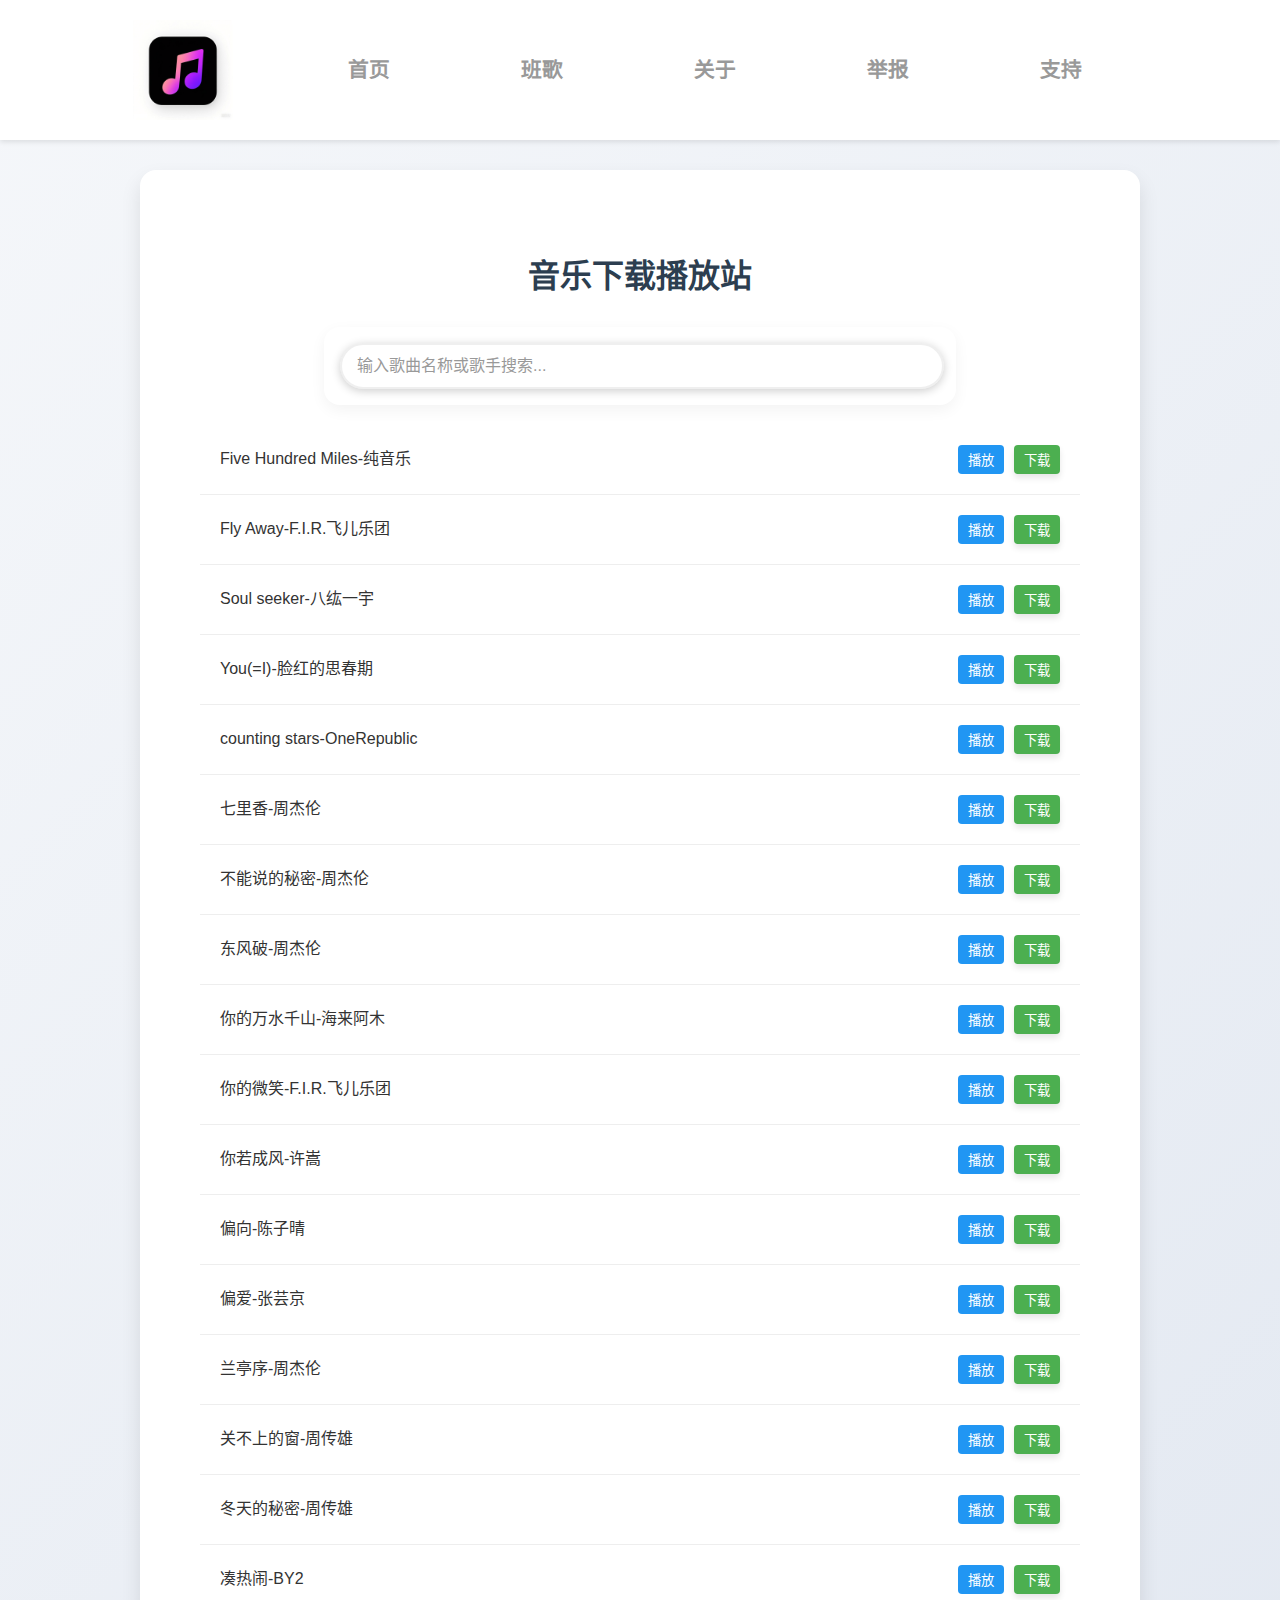
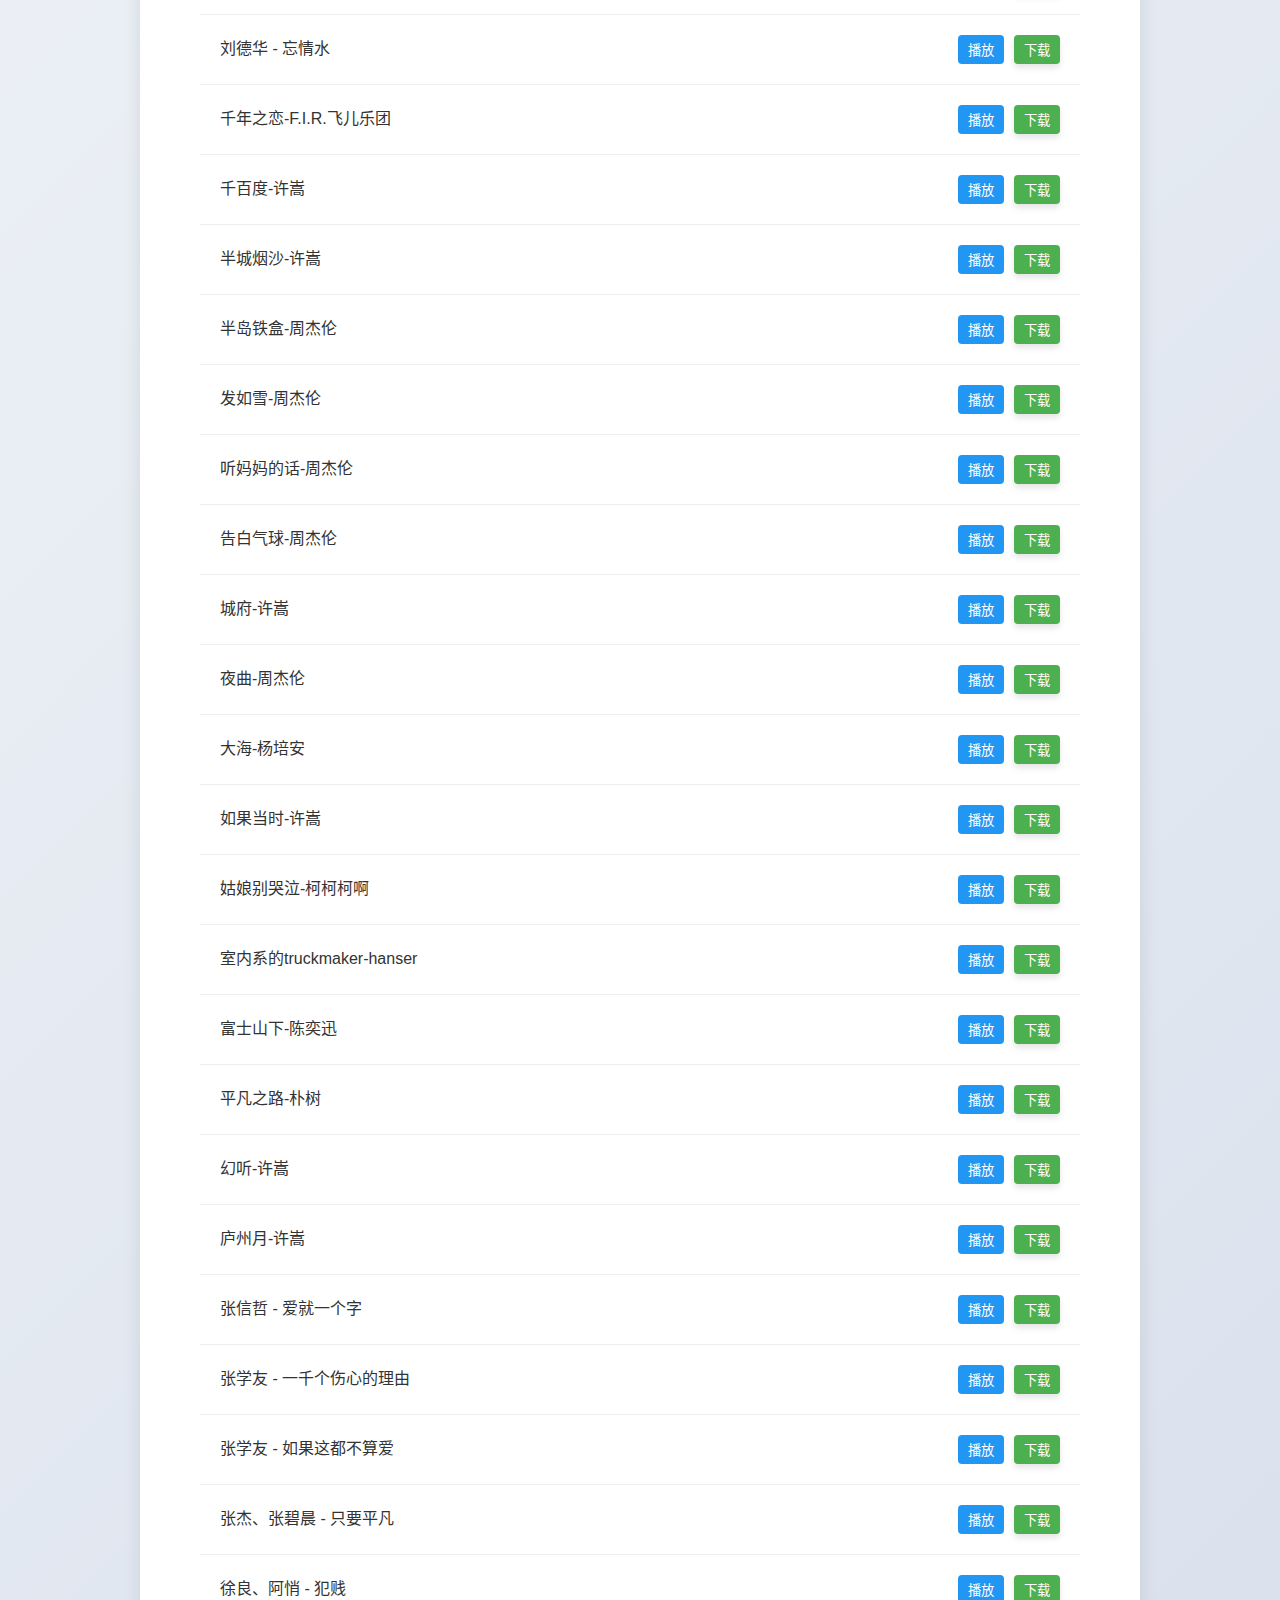
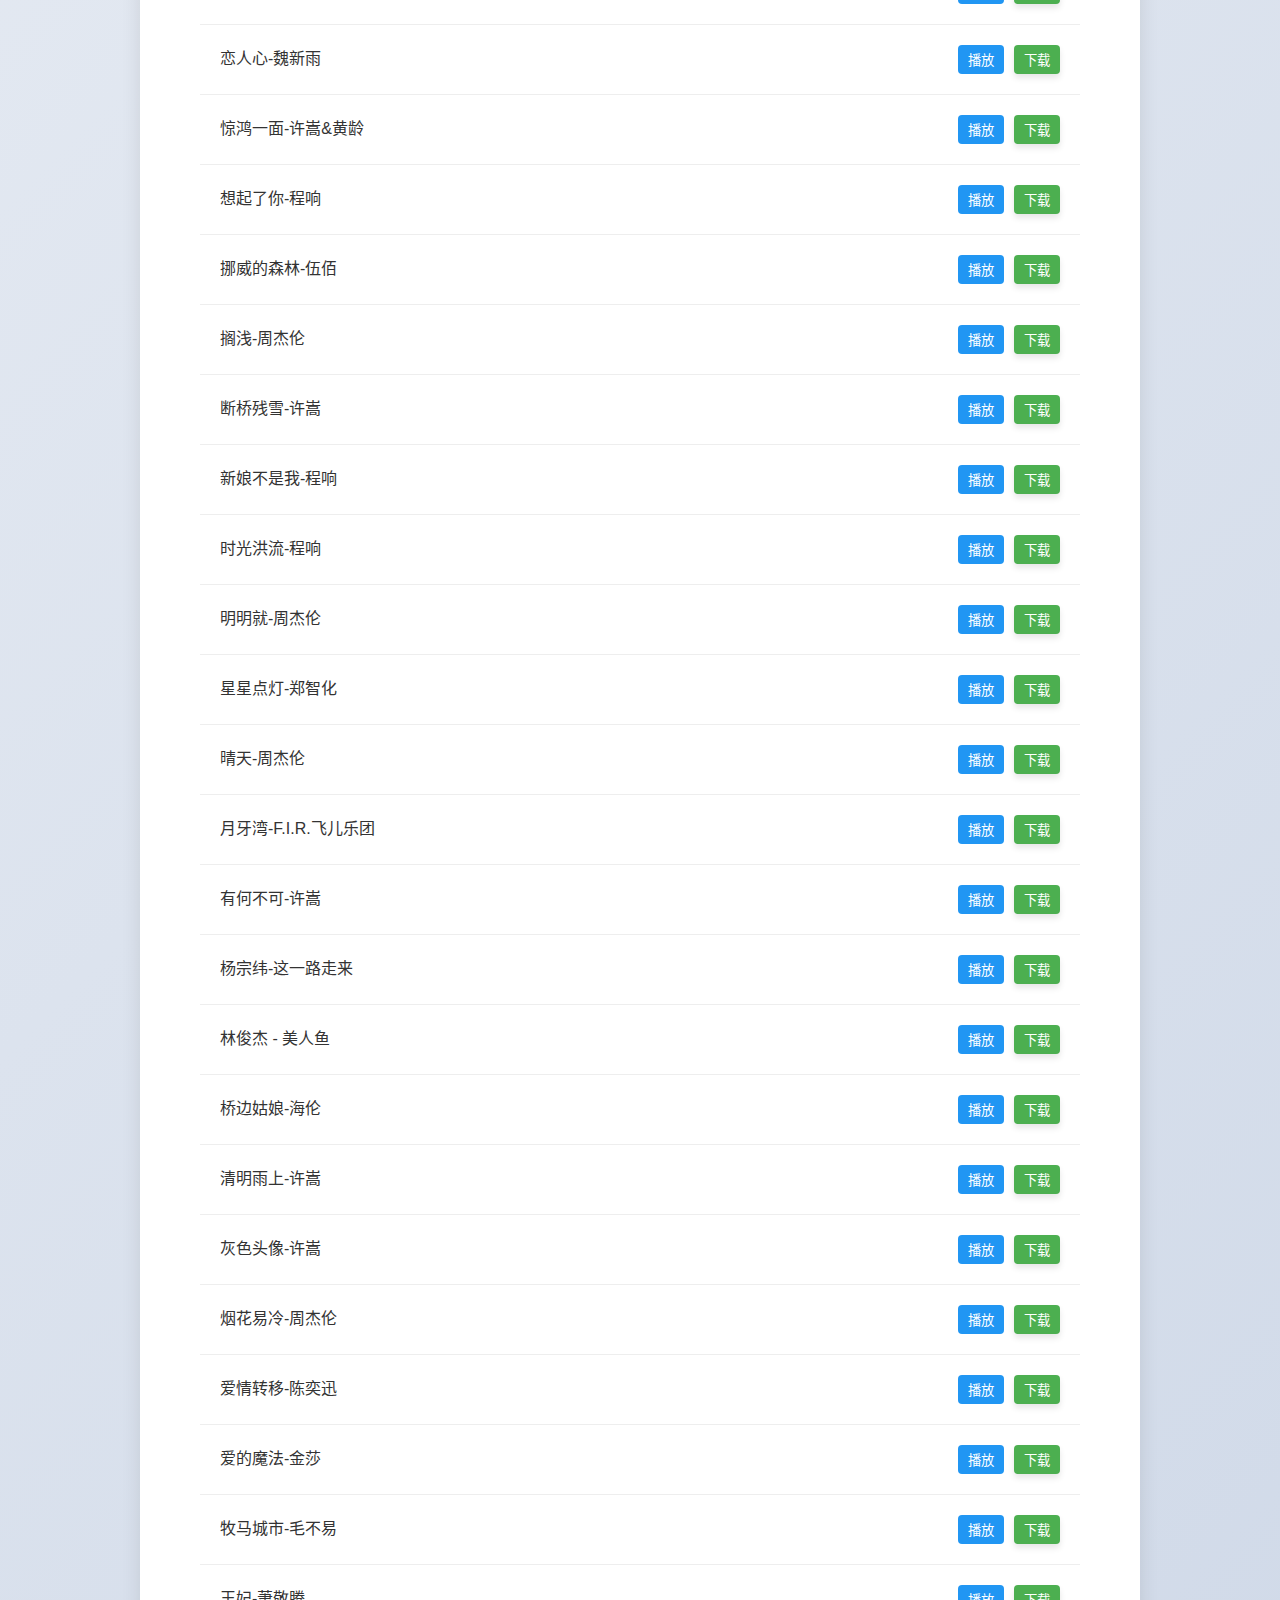
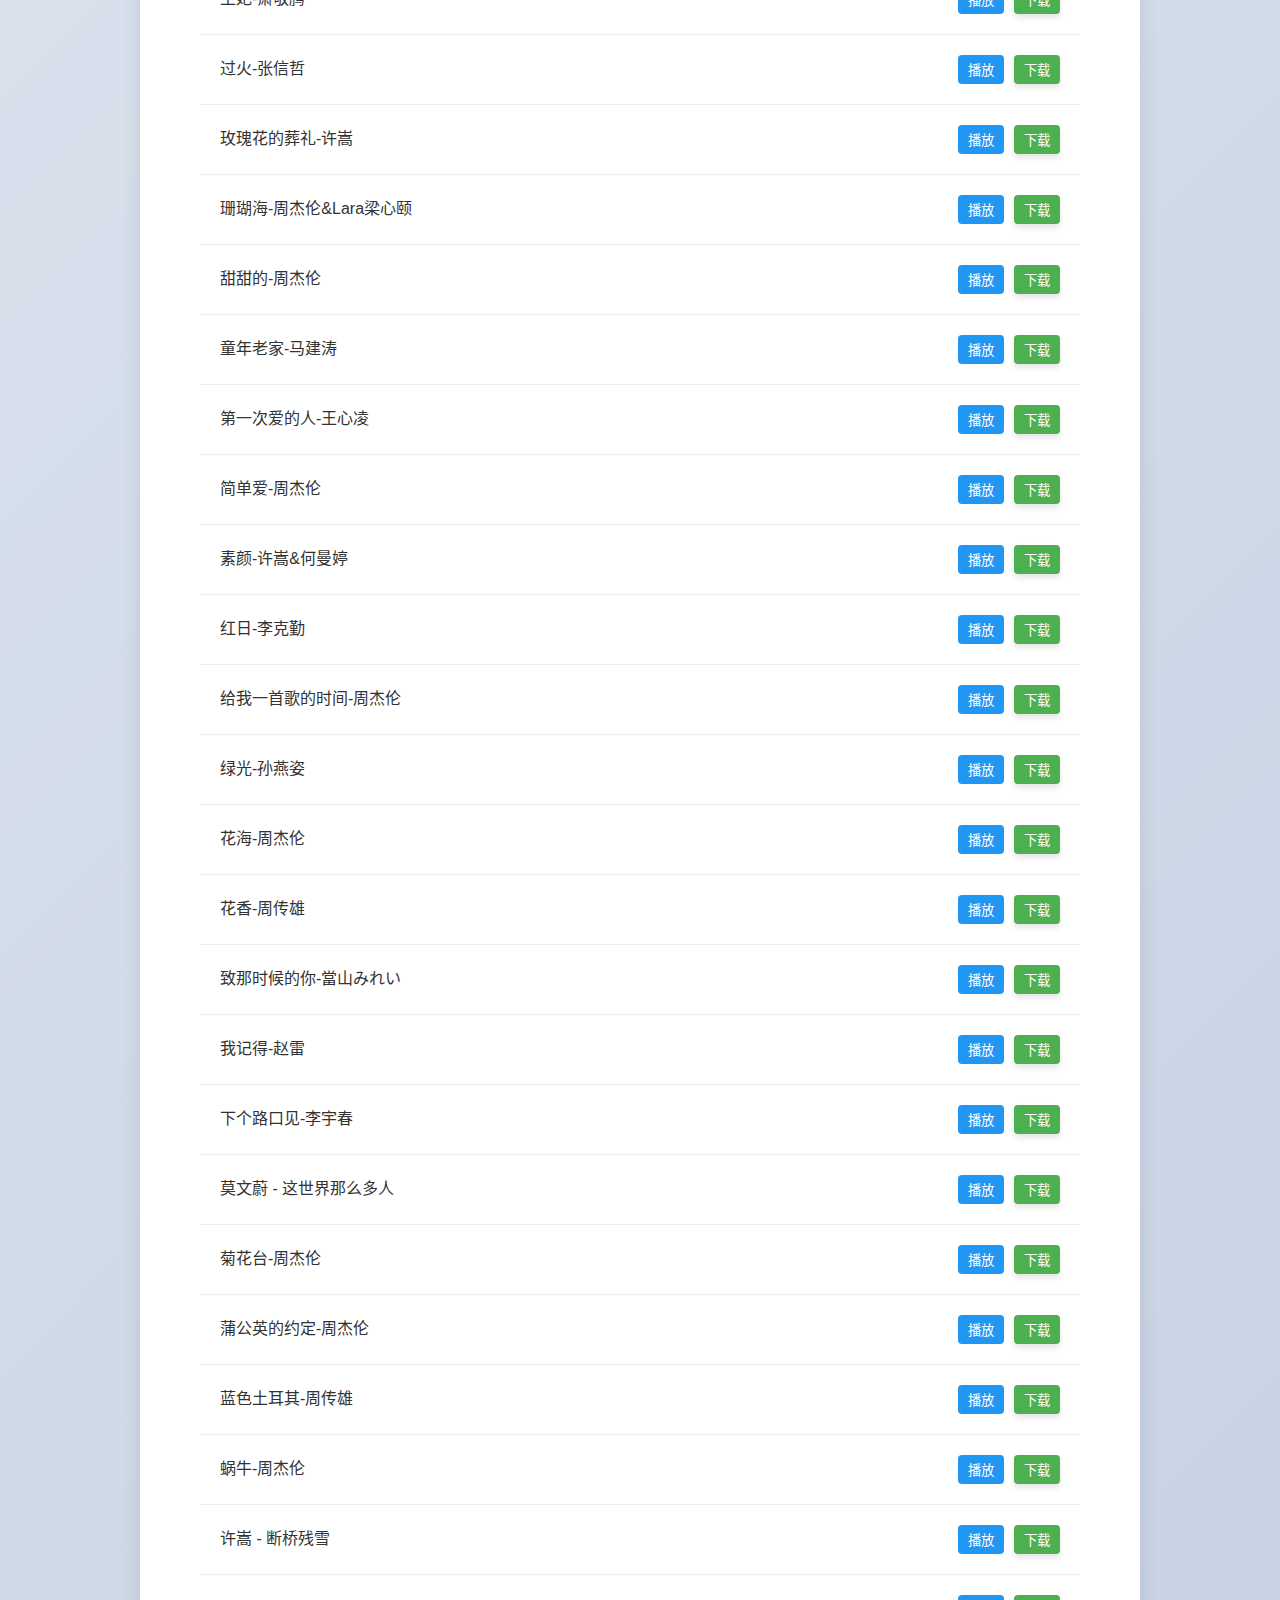
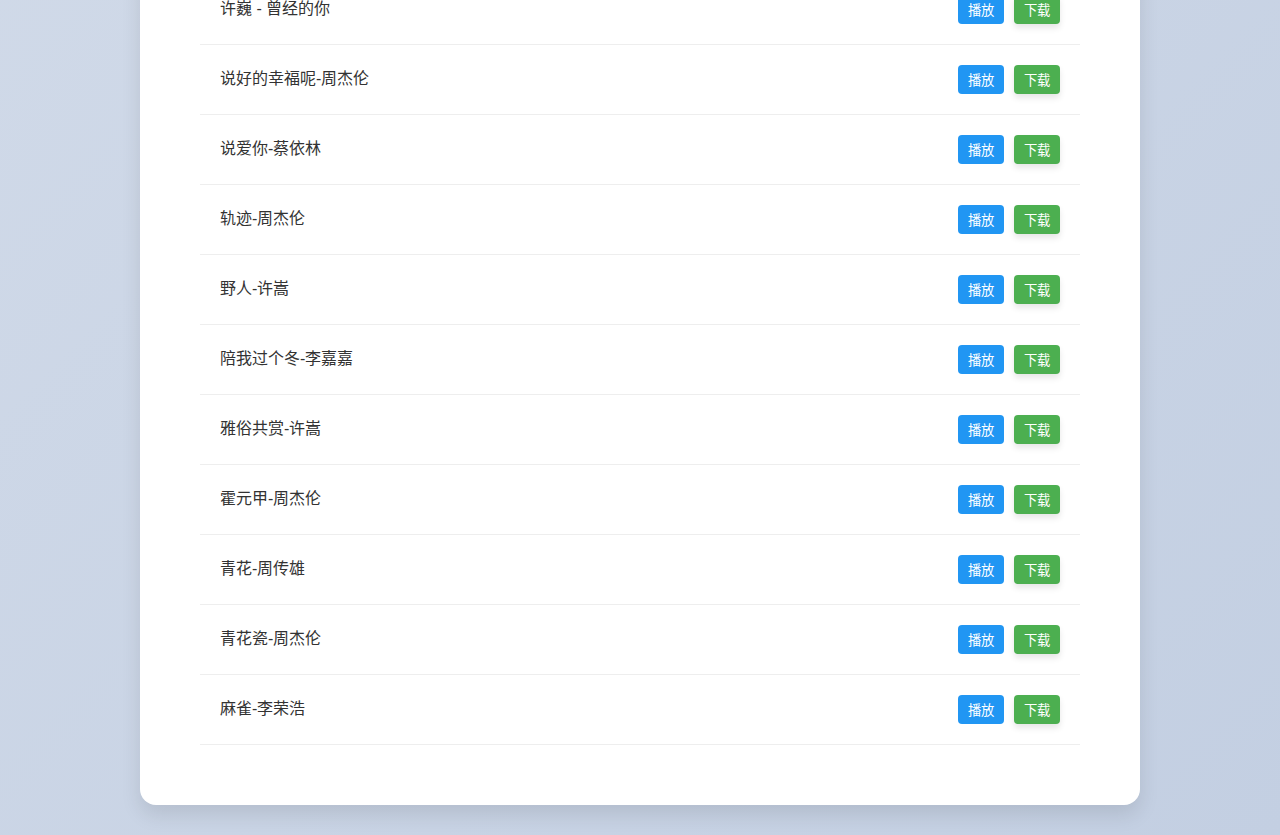
<file: player.html>
<!DOCTYPE html>
<html lang="zh-CN">
<head>
    <meta charset="UTF-8">
    <meta name="viewport" content="width=device-width, initial-scale=1.0">
    <title>播放器 - 简洁音乐网站</title>
    <link rel="icon" href="src/favicon.ico" type="image/x-icon">
    <style>
        * {
            margin: 0;
            padding: 0;
            box-sizing: border-box;
        }

        body {
            font-family: 'Arial', sans-serif;
            min-height: 100vh;
            background: linear-gradient(135deg, #4568dc 0%, #b06ab3 100%);
            display: flex;
            flex-direction: column;
            padding: 20px;
            position: relative;
        }

        .container {
            position: relative;
            width: 100%;
            max-width: 1000px;
            background: rgba(255, 255, 255, 0.1);
            backdrop-filter: blur(10px);
            border-radius: 15px;
            padding: 20px;
            box-shadow: 0 8px 32px rgba(0, 0, 0, 0.1);
            margin: auto;
            margin-bottom: 100px;
        }

        .title {
            color: white;
            font-size: 1.8em;
            margin-bottom: 20px;
            text-align: center;
            text-shadow: 2px 2px 4px rgba(0, 0, 0, 0.2);
        }

        #audio-container, #video-container {
            position: fixed;
            bottom: 0;
            left: 0;
            width: 100%;
            background: rgba(255, 255, 255, 0.3);
            backdrop-filter: blur(10px);
            padding: 15px;
            box-shadow: 0 -4px 16px rgba(0, 0, 0, 0.3);
            z-index: 9999;
            display: block;
        }

        video, audio {
            width: 100%;
            border-radius: 10px;
            background: rgba(255, 255, 255, 0.1);
        }

        .back-button {
            position: fixed;
            top: 20px;
            left: 20px;
            background: rgba(255, 255, 255, 0.2);
            border: none;
            padding: 10px 20px;
            border-radius: 25px;
            color: white;
            cursor: pointer;
            font-size: 1em;
            backdrop-filter: blur(5px);
            transition: all 0.3s ease;
        }

        .back-button:hover {
            background: rgba(255, 255, 255, 0.3);
            transform: scale(1.05);
        }

        .background-selector {
            position: fixed;
            top: 20px;
            right: 20px;
            display: flex;
            gap: 15px;
            z-index: 1000;
        }

        .radio-label {
            display: flex;
            align-items: center;
            color: white;
            background: rgba(255, 255, 255, 0.2);
            padding: 8px 15px;
            border-radius: 20px;
            cursor: pointer;
            backdrop-filter: blur(5px);
            transition: all 0.3s ease;
        }

        .radio-label:hover {
            background: rgba(255, 255, 255, 0.3);
        }

        .radio-label input {
            margin-right: 5px;
        }

        #audio-container.hidden, #video-container.hidden {
            display: none !important;
        }

        #audio-container, #video-container {
            opacity: 1 !important;
        }
    </style>
</head>
<body>
    <button class="back-button" onclick="window.location.href='index.html'">返回</button>
    <div class="background-selector">
        <label class="radio-label">
            <input type="radio" name="background-type" value="img"> 动漫
        </label>
        <label class="radio-label">
            <input type="radio" name="background-type" value="img-health" checked> 风景
        </label>
    </div>
    <div class="container">
        <h1 class="title" id="content-title">加载中...</h1>
        <div id="audio-container">
            <audio controls autoplay id="audioPlayer">
                <source src="" type="audio/mpeg">
                您的浏览器不支持音频播放。
            </audio>
        </div>
        <div id="video-container">
            <video controls autoplay id="videoPlayer">
                <source src="" type="video/mp4">
                您的浏览器不支持视频播放。
            </video>
        </div>
    </div>

    <script>
        document.addEventListener('DOMContentLoaded', function() {
            const urlParams = new URLSearchParams(window.location.search);
            const songFile = urlParams.get('song');
            const songName = urlParams.get('name');
            const videoFile = urlParams.get('video');
            const videoTitle = urlParams.get('title');
            const titleElement = document.getElementById('content-title');
            const audioContainer = document.getElementById('audio-container');
            const videoContainer = document.getElementById('video-container');

            // 添加背景类型切换事件监听
            document.querySelectorAll('input[name="background-type"]').forEach(radio => {
                radio.addEventListener('change', loadBackgroundImage);
            });

            if (songFile && songName) {
                // 音频播放模式
                audioContainer.classList.remove('hidden');
                videoContainer.classList.add('hidden');
                const audioPlayer = document.getElementById('audioPlayer');
                audioPlayer.src = songFile;
                titleElement.textContent = decodeURIComponent(songName);
                audioPlayer.load();
            } else if (videoFile && videoTitle) {
                // 视频播放模式
                videoContainer.classList.remove('hidden');
                audioContainer.classList.add('hidden');
                const videoPlayer = document.getElementById('videoPlayer');
                videoPlayer.querySelector('source').src = 'video/' + videoFile;
                titleElement.textContent = decodeURIComponent(videoTitle);
                videoPlayer.load();
            } else {
                console.error('无效的参数');
                window.location.href = 'index.html';
            }
        });

        // 设置背景图
        function loadBackgroundImage() {
            const img = document.getElementById('background');
            if (!img) {
                const newImg = document.createElement('img');
                newImg.id = 'background';
                newImg.style.position = 'fixed';
                newImg.style.top = '0';
                newImg.style.left = '0';
                newImg.style.width = '100%';
                newImg.style.height = '100%';
                newImg.style.objectFit = 'cover';
                newImg.style.zIndex = '-1';
                document.body.appendChild(newImg);
            }
            
            const backgroundType = document.querySelector('input[name="background-type"]:checked').value;
            const imgPath = backgroundType === 'img' ? './img/' : './img-health/';
            const imgElement = document.getElementById('background');
            imgElement.style.display = 'none';
            
            // 获取图片列表并随机选择一张
            const getRandomImage = (directory) => {
                const images = {
                    'img': [
                        '横图-3340x2080-1744527102073.avif',
                        '横图-3508x2420-1744533154986.avif',
                        '横图-3684x2200-1744527333601.avif',
                        '横图-3750x2250-1744527394008.avif',
                        '横图-3840x2160-1744526610392.avif'
                    ],
                    'img-health': [
                        'beach-583172_640.jpg',
                        'bridge-53769_640.jpg',
                        'china-6796350_640.jpg',
                        'coast-6067736_640.jpg',
                        'forest-166733_640.jpg'
                    ]
                };
                
                const imageList = directory === './img/' ? images['img'] : images['img-health'];
                return imageList[Math.floor(Math.random() * imageList.length)];
            };
            
            const randomImage = getRandomImage(imgPath);
            imgElement.src = imgPath + randomImage;
            imgElement.onerror = () => {
                console.error('背景图片加载失败');
                imgElement.style.display = 'none';
                document.body.style.background = 'linear-gradient(135deg, #4568dc 0%, #b06ab3 100%)';
            };
            imgElement.onload = () => {
                imgElement.style.display = 'block';
            };




        }
        
        loadBackgroundImage();
    </script>
</body>
</html>
</file>
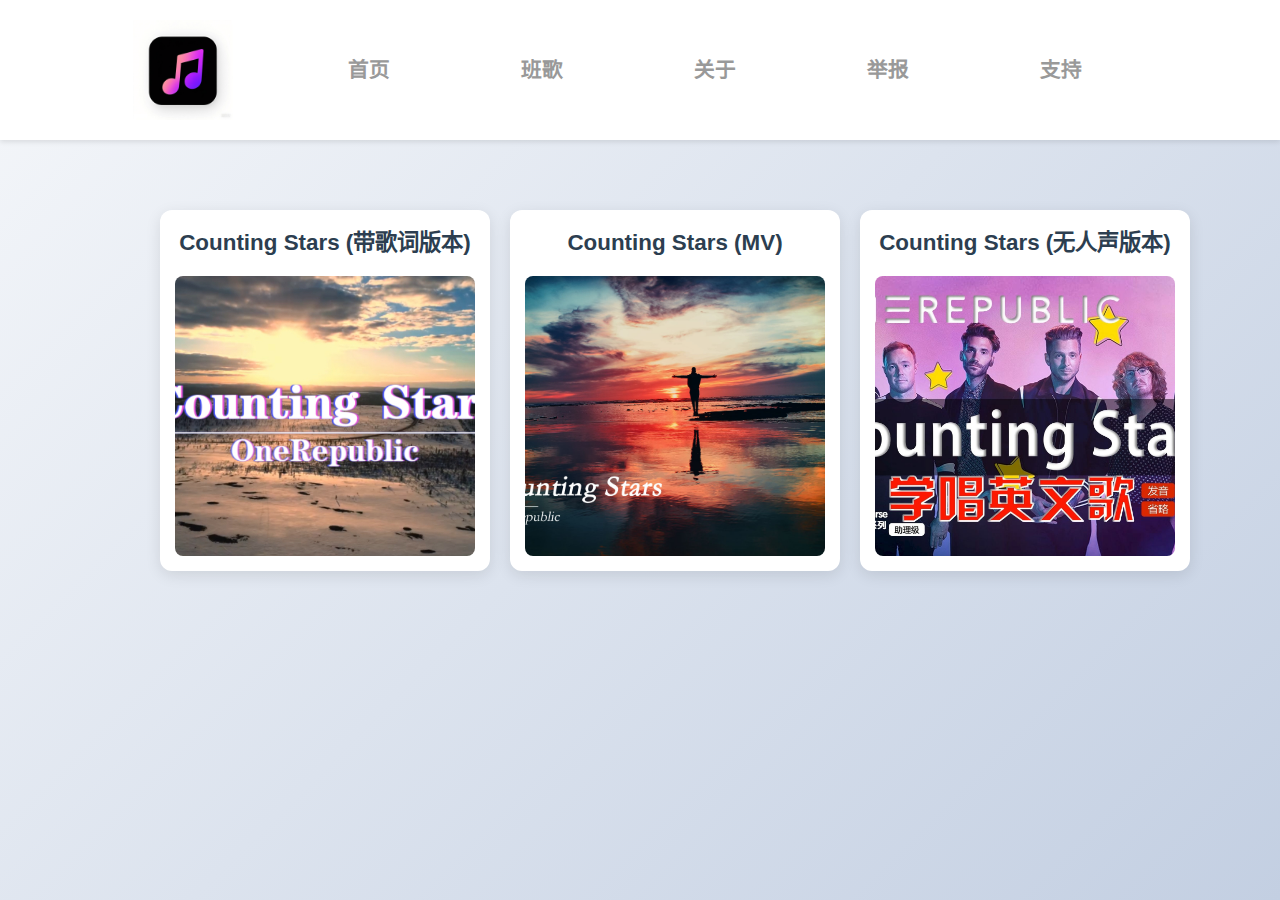
<file: song.html>
<!DOCTYPE html>
<html lang="zh-CN">
<head>
    <meta charset="UTF-8">
    <meta name="viewport" content="width=device-width, initial-scale=1.0">
    <title>班歌-music-online</title>
    <link rel="icon" href="src/favicon.ico" type="image/x-icon">
    <link rel="stylesheet" href="styles.css">
    <style>
        .video-container {
            max-width: 1200px;
            margin: 20px auto;
            padding: 20px;
            display: flex;
            gap: 20px;
            flex-wrap: nowrap;
            justify-content: space-between;
            align-items: stretch;
            
        }
        .video-player {
            flex: 1;
            min-width: 300px;
            max-width: 380px;
            background: #fff;
            border-radius: 12px;
            padding: 15px;
            box-shadow: 0 4px 15px rgba(0,0,0,0.1);
            transition: transform 0.3s ease, box-shadow 0.3s ease;
        }
        .video-player:hover {
            transform: translateY(-5px);
            box-shadow: 0 6px 20px rgba(0,0,0,0.15);
        }
        .video-title {
            font-size: 1.4em;
            margin: 0 0 15px 0;
            color: #2c3e50;
            text-align: center;
            font-weight: 600;
        }
        .video-thumbnail {
            width: 100%;
            height: 280px;
            object-fit: cover;
            border-radius: 8px;
            display: block;
        }
    </style>
</head>
<script>
function playVideo(videoFile, videoTitle) {
    const encodedVideo = encodeURIComponent(videoFile);
    const encodedTitle = encodeURIComponent(videoTitle);
    window.location.href = `player.html?video=${encodedVideo}&title=${encodedTitle}`;
}
</script>
<body>
    <nav>
        <img src="src/src.png" alt="网站Logo" style="height: 100px;">
        <ul>
            <li><a href="index.html">首页</a></li>
            <li><a href="song.html">班歌</a></li>
            <li><a href="about.html">关于</a></li>
            <li><a href="report.html">举报</a></li>
            <li><a href="#">支持</a></li>
        </ul>
    </nav>
    <div class="container">
        <div class="video-container">
            <div class="video-player" onclick="playVideo('Counting Stars 带歌词.mp4', 'Counting Stars (带歌词版本)')">
                <h2 class="video-title">Counting Stars (带歌词版本)</h2>
                <img class="video-thumbnail" src="src/src2.jpg" alt="Counting Stars (带歌词版本)">
            </div>
            <div class="video-player" onclick="playVideo('counting stars-OneRepublic.mp4', 'Counting Stars (MV)')">
                <h2 class="video-title">Counting Stars (MV)</h2>
                <img class="video-thumbnail" src="src/src.jpg" alt="Counting Stars (MV)">
            </div>
            <div class="video-player" onclick="playVideo('Counting Stars无人声.mp4', 'Counting Stars (无人声版本)')">
                <h2 class="video-title">Counting Stars (无人声版本)</h2>
                <img class="video-thumbnail" src="src/src3.jpg" alt="Counting Stars (无人声版本)">
            </div>
        </div>
    </div>
</body>
</html>
</file>
<file: styles.css>
body {
    font-family: 'Segoe UI', Tahoma, Geneva, Verdana, sans-serif;
    line-height: 1.6;
    color: #333;
    background: linear-gradient(135deg, #f5f7fa 0%, #c3cfe2 100%);
    min-height: 100vh;
}

.container {
    max-width: 800px;
    margin: 2rem auto;
    padding: 0 1rem;
}

.player {
    background: white;
    border-radius: 16px;
    padding: 2rem;
    box-shadow: 0 10px 20px rgba(0, 0, 0, 0.1);
    transition: transform 0.3s, box-shadow 0.3s;
}

.player:hover {
    transform: translateY(-5px);
    box-shadow: 0 15px 30px rgba(0, 0, 0, 0.15);
}

h1 {
    color: #2c3e50;
    text-align: center;
    margin-bottom: 1.5rem;
}

.search-container {
    margin: 1.5rem 0;
    background: white;
    padding: 1rem;
    border-radius: 16px;
    box-shadow: 0 5px 15px rgba(0, 0, 0, 0.05);
    transition: all 0.3s;
}

#search-input {
    width: 80%;
    padding: 0.4rem 0.8rem;
    border: 1px solid #e0e0e0;
    border-radius: 50px;
    font-size: 0.9rem;
    transition: all 0.3s;
    background: #f8f9fa;
    margin: 0 auto;
    display: block;
}

#search-input:focus {
    outline: none;
    border-color: #cccccc;
    background: white;
}

audio {
    width: 100%;
    margin: 1.5rem 0;
    border-radius: 8px;
}

.song-list {
    margin-top: 1.5rem;
}

.song {
    padding: 1rem;
    border-bottom: 1px solid #eee;
    display: flex;
    justify-content: space-between;
    align-items: center;
    transition: background-color 0.2s;
}

.song:hover {
    background-color: #f1f1f1;
}

.download-btn {
    background: linear-gradient(135deg, #667eea 0%, #764ba2 100%);
    color: white;
    border: none;
    padding: 0.5rem 1.5rem;
    border-radius: 50px;
    cursor: pointer;
    transition: all 0.3s;
    box-shadow: 0 4px 6px rgba(0, 0, 0, 0.1);
}

.download-btn:hover {
    transform: translateY(-2px);
    box-shadow: 0 7px 14px rgba(0, 0, 0, 0.2);
    background: linear-gradient(135deg, #764ba2 0%, #667eea 100%);
}

@media (max-width: 600px) {
    .container {
        padding: 0 0.5rem;
    }
    
    .player {
        padding: 1rem;
    }
}

body {
    font-family: 'Arial', sans-serif;
    margin: 0;
    padding: 0;
    background-color: #f5f5f5;
    color: #333;
}
nav {
    background: white;
    padding: 20px 0;
    box-shadow: 0 2px 5px rgba(0,0,0,0.1);
    display: flex;
    justify-content: center;
    align-items: center;
    gap: 50px;
}
nav ul {
    display: flex;
    list-style: none;
    margin: 0;
    padding: 0;
}
nav li {
    margin: 0 50px;
}
nav a {
    color: #999;
    text-decoration: none;
    font-weight: bold;
    padding: 10px 15px;
    border-radius: 4px;
    transition: background-color 0.3s;
    letter-spacing: 0.5px;
    font-size: 1.3em;
}
nav a:hover {
    background-color: #f0f0f0;
}
.container {
    max-width: 1000px;
    margin: 0 auto;
    padding: 30px;
}
.player {
    background: white;
    border-radius: 16px;
    padding: 60px;
    box-shadow: 0 10px 20px rgba(0,0,0,0.1);
}
audio {
    width: 100%;
    margin: 10px 0;
}
.song-list {
    margin-top: 15px;
}
.song {
    padding: 20px;
    border-bottom: 1px solid #eee;
    display: flex;
    justify-content: space-between;
    align-items: center;
}
.song-actions {
    display: flex;
    gap: 10px;
}

.play-btn {
    background: #2196F3;
    color: white;
    border: none;
    padding: 5px 10px;
    border-radius: 4px;
    cursor: pointer;
    transition: background-color 0.3s;
}

.play-btn:hover {
    background: #0b7dda;
}

.download-btn {
    background: #4CAF50;
    color: white;
    border: none;
    padding: 5px 10px;
    border-radius: 4px;
    cursor: pointer;
    transition: background-color 0.3s;
}

.download-btn:hover {
    background: #3e8e41;
}
</file>
